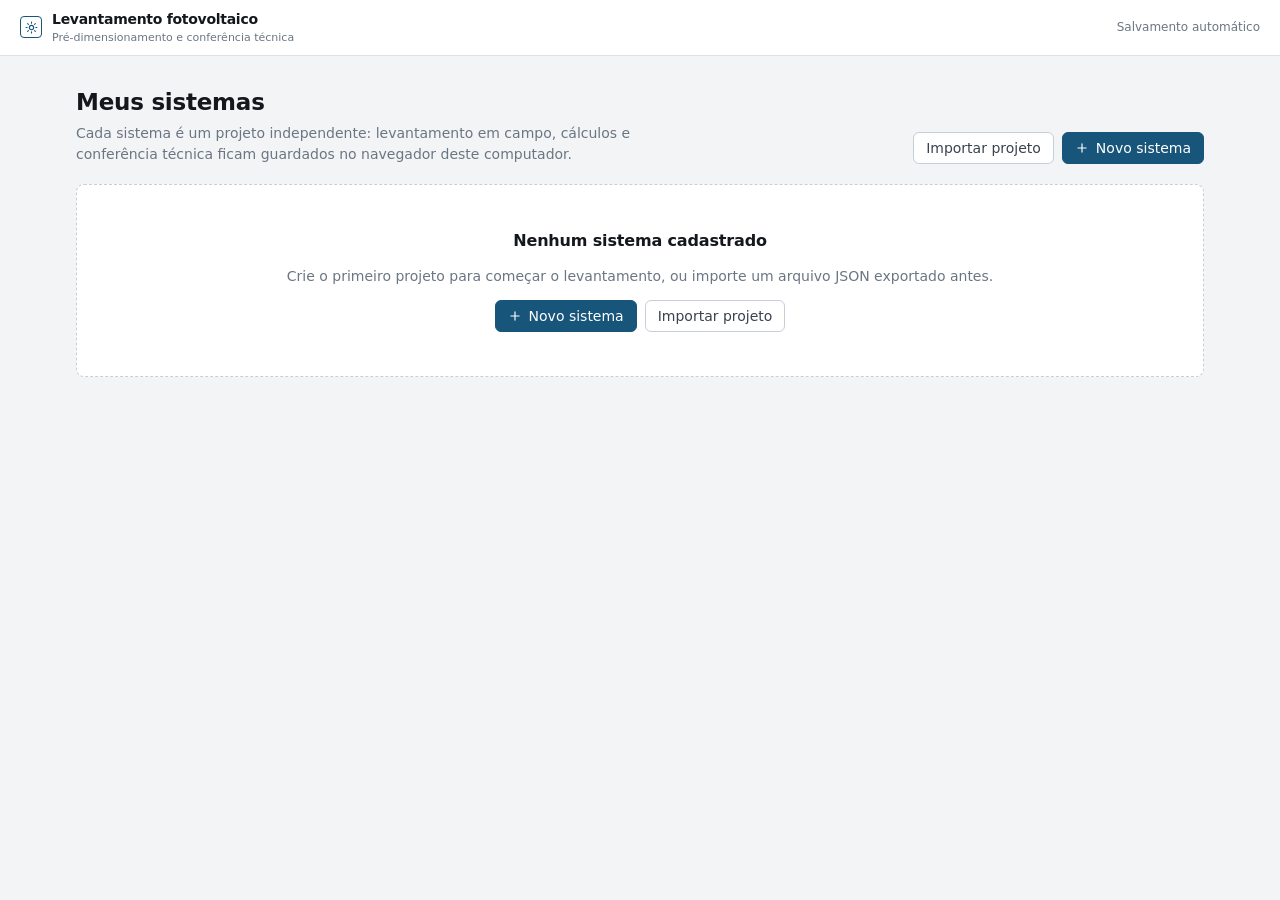
<file: index.html>
<!DOCTYPE html>
<html lang="pt-BR">
<head>
<meta charset="utf-8">
<meta name="viewport" content="width=device-width, initial-scale=1">
<title>Levantamento Fotovoltaico — Ferramenta de projeto</title>
<link rel="stylesheet" href="styles.css">
</head>
<body>
<div id="app"></div>
<script src="app.js"></script>
</body>
</html>
</file>
<file: styles.css>
:root{
  --bg:#f2f4f6;
  --surface:#ffffff;
  --surface-2:#f8fafb;
  --line:#dde2e8;
  --line-strong:#c7ced7;
  --ink:#14181d;
  --ink-2:#39424e;
  --muted:#6b7683;
  --accent:#17557a;
  --accent-soft:#e8f0f5;
  --ok:#1f7a4d;
  --ok-soft:#e8f4ee;
  --warn:#9a6414;
  --warn-soft:#fbf2e2;
  --danger:#b23a2e;
  --danger-soft:#fbeceb;
  --r:6px;
  --shadow:0 1px 2px rgba(20,24,29,.06), 0 1px 1px rgba(20,24,29,.04);
}
*{box-sizing:border-box}
html,body{margin:0;padding:0}
body{
  background:var(--bg);
  color:var(--ink);
  font-family:"Inter","Segoe UI",system-ui,-apple-system,Roboto,Helvetica,Arial,sans-serif;
  font-size:14px;
  line-height:1.45;
  -webkit-font-smoothing:antialiased;
}
input,select,textarea,button{font-family:inherit;font-size:inherit;color:inherit}
h1,h2,h3,h4{margin:0;font-weight:600;letter-spacing:-.01em}
a{color:var(--accent)}
.num{font-variant-numeric:tabular-nums}
.muted{color:var(--muted)}
.small{font-size:12.5px}
.mono{font-variant-numeric:tabular-nums}

/* ---------- Topbar ---------- */
.topbar{
  position:sticky;top:0;z-index:40;
  display:flex;align-items:center;gap:16px;
  height:56px;padding:0 20px;
  background:var(--surface);border-bottom:1px solid var(--line);
}
.brand{display:flex;align-items:center;gap:10px;font-weight:600;letter-spacing:-.02em;white-space:nowrap}
.brand .mark{
  width:22px;height:22px;border:1.5px solid var(--accent);border-radius:4px;
  display:grid;place-items:center;color:var(--accent);flex:none;
}
.brand .mark svg{width:13px;height:13px}
.brand small{display:block;font-weight:400;font-size:11px;color:var(--muted);letter-spacing:0}
.topbar .crumb{color:var(--muted);font-size:13px;overflow:hidden;text-overflow:ellipsis;white-space:nowrap}
.topbar .crumb b{color:var(--ink);font-weight:600}
.spacer{flex:1}
.saveflag{font-size:12px;color:var(--muted);white-space:nowrap}
.saveflag.on{color:var(--ok)}

/* ---------- Buttons ---------- */
.btn{
  display:inline-flex;align-items:center;gap:7px;
  height:32px;padding:0 12px;border-radius:var(--r);
  border:1px solid var(--line-strong);background:var(--surface);
  color:var(--ink-2);cursor:pointer;white-space:nowrap;
}
.btn:hover{background:var(--surface-2);border-color:var(--muted)}
.btn:focus-visible,input:focus-visible,select:focus-visible,textarea:focus-visible,a:focus-visible{
  outline:2px solid var(--accent);outline-offset:1px
}
.btn.primary{background:var(--accent);border-color:var(--accent);color:#fff}
.btn.primary:hover{background:#12455f;border-color:#12455f}
.btn.danger{color:var(--danger);border-color:#e3bdb9}
.btn.danger:hover{background:var(--danger-soft)}
.btn.sm{height:27px;padding:0 9px;font-size:12.5px}
.btn.icon{width:32px;padding:0;justify-content:center}
.btn svg{width:14px;height:14px}
.btn[disabled]{opacity:.5;cursor:not-allowed}

/* ---------- App shell ---------- */
.shell{display:grid;grid-template-columns:238px 1fr;min-height:calc(100vh - 56px)}
.sidebar{
  background:var(--surface);border-right:1px solid var(--line);
  padding:14px 10px 40px;position:sticky;top:56px;height:calc(100vh - 56px);overflow:auto;
}
.sidebar .side-title{font-size:11px;font-weight:600;color:var(--muted);padding:6px 10px;letter-spacing:.04em}
.nav{list-style:none;margin:2px 0 0;padding:0}
.nav li a{
  display:flex;align-items:center;gap:9px;
  padding:7px 10px;border-radius:var(--r);
  color:var(--ink-2);text-decoration:none;cursor:pointer;
}
.nav li a:hover{background:var(--surface-2)}
.nav li a.active{background:var(--accent-soft);color:var(--accent);font-weight:600}
.nav .idx{
  width:20px;height:20px;border-radius:4px;flex:none;
  display:grid;place-items:center;font-size:11px;
  background:var(--surface-2);border:1px solid var(--line);color:var(--muted);
}
.nav li a.active .idx{background:#fff;border-color:#bcd2e0;color:var(--accent)}
.nav .dot{width:7px;height:7px;border-radius:50%;background:var(--line-strong);margin-left:auto;flex:none}
.nav .dot.part{background:#d9a441}
.nav .dot.full{background:var(--ok)}
.sidebar .progress-wrap{margin:14px 10px 6px;padding-top:14px;border-top:1px solid var(--line)}

.content{padding:22px 26px 70px;max-width:1180px;width:100%}
.page-head{display:flex;align-items:flex-end;gap:14px;margin-bottom:18px;flex-wrap:wrap}
.page-head h1{font-size:21px}
.page-head p{margin:3px 0 0;color:var(--muted);font-size:13px;max-width:72ch}

/* ---------- Cards ---------- */
.card{
  background:var(--surface);border:1px solid var(--line);border-radius:8px;
  margin-bottom:16px;box-shadow:var(--shadow);
}
.card > header{
  display:flex;align-items:center;gap:10px;flex-wrap:wrap;
  padding:12px 16px;border-bottom:1px solid var(--line);
}
.card > header h2{font-size:14.5px}
.card > header .hint{color:var(--muted);font-size:12.5px}
.card .body{padding:16px}
.card .body.tight{padding:0}
.badge{
  font-size:11px;font-weight:600;padding:2px 7px;border-radius:4px;
  border:1px solid transparent;white-space:nowrap;
}
.badge.in{background:var(--surface-2);border-color:var(--line);color:var(--muted)}
.badge.calc{background:var(--accent-soft);border-color:#cfe0eb;color:var(--accent)}
.badge.est{background:var(--warn-soft);border-color:#ecdcbe;color:var(--warn)}
.badge.ok{background:var(--ok-soft);border-color:#c9e4d6;color:var(--ok)}
.badge.err{background:var(--danger-soft);border-color:#efc8c4;color:var(--danger)}

/* ---------- Form grid ---------- */
.grid{display:grid;grid-template-columns:repeat(12,1fr);gap:13px 14px}
.fld{display:flex;flex-direction:column;gap:4px;min-width:0}
.fld > span{font-size:12.5px;color:var(--ink-2)}
.fld > span em{font-style:normal;color:var(--muted)}
input[type=text],input[type=number],input[type=date],input[type=tel],input[type=email],select,textarea{
  width:100%;height:33px;padding:0 9px;
  border:1px solid var(--line-strong);border-radius:var(--r);background:#fff;
}
textarea{height:auto;padding:7px 9px;resize:vertical;min-height:62px;line-height:1.45}
input[type=number]{font-variant-numeric:tabular-nums}
input::placeholder{color:#a7b0ba}
input:disabled,select:disabled{background:var(--surface-2);color:var(--muted)}
.c1{grid-column:span 1}.c2{grid-column:span 2}.c3{grid-column:span 3}.c4{grid-column:span 4}
.c5{grid-column:span 5}.c6{grid-column:span 6}.c8{grid-column:span 8}.c9{grid-column:span 9}.c12{grid-column:span 12}
.subhead{grid-column:span 12;font-size:12px;font-weight:600;color:var(--muted);
  padding-bottom:4px;border-bottom:1px solid var(--line);margin-top:4px}
.subhead:first-child{margin-top:0}

/* ---------- KPIs ---------- */
.kpis{display:grid;grid-template-columns:repeat(auto-fit,minmax(150px,1fr));gap:12px}
.kpi{border:1px solid var(--line);border-radius:var(--r);padding:11px 13px;background:var(--surface-2)}
.kpi .k{font-size:12px;color:var(--muted)}
.kpi .v{font-size:19px;font-weight:600;letter-spacing:-.02em;font-variant-numeric:tabular-nums;margin-top:2px}
.kpi .v .u{font-size:12px;font-weight:500;color:var(--muted);margin-left:3px}
.kpi .s{font-size:11.5px;color:var(--muted);margin-top:2px}
.kpi.accent{background:var(--accent-soft);border-color:#cfe0eb}
.kpi.accent .v{color:var(--accent)}

/* ---------- Tables ---------- */
.tablewrap{overflow-x:auto}
table{width:100%;border-collapse:collapse}
th,td{padding:7px 10px;text-align:left;border-bottom:1px solid var(--line);vertical-align:middle}
th{font-size:11.5px;font-weight:600;color:var(--muted);background:var(--surface-2);white-space:nowrap}
tbody tr:last-child td{border-bottom:none}
td.n,th.n{text-align:right;font-variant-numeric:tabular-nums}
table input,table select{height:29px;border-color:var(--line);background:transparent}
table input:focus,table select:focus{background:#fff}
table tfoot td{font-weight:600;background:var(--surface-2);border-top:1px solid var(--line-strong)}
.rowbtn{border:none;background:transparent;color:var(--muted);cursor:pointer;padding:3px 5px;border-radius:4px}
.rowbtn:hover{color:var(--danger);background:var(--danger-soft)}
.empty-row td{color:var(--muted);text-align:center;padding:22px}

/* ---------- Alerts ---------- */
.alerts{display:flex;flex-direction:column;gap:8px}
.alert{
  display:flex;gap:10px;align-items:flex-start;
  padding:10px 12px;border-radius:var(--r);border:1px solid;font-size:13px;
}
.alert .ttl{font-weight:600}
.alert.err{background:var(--danger-soft);border-color:#efc8c4;color:#7d2a21}
.alert.warn{background:var(--warn-soft);border-color:#ecdcbe;color:#6f4a11}
.alert.info{background:var(--accent-soft);border-color:#cfe0eb;color:#134761}
.alert.ok{background:var(--ok-soft);border-color:#c9e4d6;color:#155e3a}
.alert svg{width:15px;height:15px;flex:none;margin-top:1px}

/* ---------- Progress ---------- */
.progress{height:7px;background:var(--line);border-radius:4px;overflow:hidden}
.progress > i{display:block;height:100%;background:var(--accent);border-radius:4px}
.progress.ok > i{background:var(--ok)}
.prog-label{display:flex;justify-content:space-between;font-size:12px;margin-bottom:5px;color:var(--ink-2)}
.prog-label b{font-variant-numeric:tabular-nums}

/* ---------- Checklist ---------- */
.checklist{display:grid;grid-template-columns:repeat(auto-fit,minmax(215px,1fr));gap:1px;background:var(--line)}
.checklist > div{background:var(--surface);padding:9px 13px;display:flex;align-items:center;gap:8px;font-size:13px}
.checklist .st{margin-left:auto;font-size:11.5px;font-weight:600}
.st.full{color:var(--ok)}.st.part{color:var(--warn)}.st.none{color:var(--muted)}

/* ---------- Projects home ---------- */
.home{max-width:1180px;margin:0 auto;padding:30px 26px 70px}
.home-head{display:flex;align-items:flex-end;gap:16px;flex-wrap:wrap;margin-bottom:20px}
.home-head h1{font-size:23px}
.home-head p{margin:4px 0 0;color:var(--muted);max-width:66ch}
.projects{display:grid;grid-template-columns:repeat(auto-fill,minmax(285px,1fr));gap:14px}
.proj{
  background:var(--surface);border:1px solid var(--line);border-radius:8px;
  padding:14px 15px;display:flex;flex-direction:column;gap:9px;box-shadow:var(--shadow);
  cursor:pointer;position:relative;
}
.proj:hover{border-color:var(--line-strong)}
.proj .top{display:flex;align-items:flex-start;gap:8px}
.proj .nm{font-weight:600;font-size:15px;letter-spacing:-.01em;line-height:1.25}
.proj .cli{font-size:12.5px;color:var(--muted);margin-top:1px}
.proj .meta{display:flex;gap:12px;font-size:12px;color:var(--muted);flex-wrap:wrap}
.proj .meta b{color:var(--ink-2);font-weight:600;font-variant-numeric:tabular-nums}
.proj .acts{display:flex;gap:5px;flex-wrap:wrap;border-top:1px solid var(--line);padding-top:9px;margin-top:2px}
.status{font-size:11px;font-weight:600;padding:2px 8px;border-radius:20px;border:1px solid;white-space:nowrap}
.s-lev{background:var(--surface-2);border-color:var(--line);color:var(--muted)}
.s-dim{background:var(--accent-soft);border-color:#cfe0eb;color:var(--accent)}
.s-rev{background:var(--warn-soft);border-color:#ecdcbe;color:var(--warn)}
.s-apr{background:var(--ok-soft);border-color:#c9e4d6;color:var(--ok)}
.s-exe{background:#eceff2;border-color:var(--line-strong);color:var(--ink-2)}
.empty-state{
  background:var(--surface);border:1px dashed var(--line-strong);border-radius:8px;
  padding:44px 24px;text-align:center;color:var(--muted)
}
.empty-state h3{color:var(--ink);margin-bottom:6px;font-size:16px}

/* ---------- Chart ---------- */
.chart{width:100%;overflow-x:auto}
.chart svg{display:block;min-width:520px;width:100%;height:auto}
.legend{display:flex;gap:16px;flex-wrap:wrap;font-size:12px;color:var(--ink-2);margin-top:8px}
.legend i{display:inline-block;width:10px;height:10px;border-radius:2px;margin-right:6px;vertical-align:-1px}

/* ---------- Photos ---------- */
.photos{display:grid;grid-template-columns:repeat(auto-fill,minmax(130px,1fr));gap:10px}
.photo{position:relative;border:1px solid var(--line);border-radius:var(--r);overflow:hidden;background:var(--surface-2)}
.photo img{width:100%;height:100px;object-fit:cover;display:block}
.photo .cap{font-size:11px;padding:4px 6px;color:var(--muted);white-space:nowrap;overflow:hidden;text-overflow:ellipsis}
.photo button{position:absolute;top:4px;right:4px;background:rgba(255,255,255,.92);border:1px solid var(--line);
  border-radius:4px;width:22px;height:22px;cursor:pointer;color:var(--danger);line-height:1;padding:0}

/* ---------- Modal ---------- */
.mask{position:fixed;inset:0;background:rgba(20,24,29,.42);display:grid;place-items:center;z-index:100;padding:18px}
.modal{background:var(--surface);border-radius:9px;width:min(460px,100%);box-shadow:0 12px 40px rgba(20,24,29,.22)}
.modal h3{padding:15px 18px;border-bottom:1px solid var(--line);font-size:15px}
.modal .mbody{padding:16px 18px;display:flex;flex-direction:column;gap:11px}
.modal .mfoot{padding:13px 18px;border-top:1px solid var(--line);display:flex;justify-content:flex-end;gap:8px}
.toast{
  position:fixed;left:50%;bottom:24px;transform:translateX(-50%);
  background:var(--ink);color:#fff;padding:9px 16px;border-radius:var(--r);font-size:13px;z-index:200;
  box-shadow:0 6px 20px rgba(0,0,0,.2)
}
.note{font-size:12.5px;color:var(--muted);border-left:2px solid var(--line-strong);padding-left:10px}
.disclaimer{
  font-size:12.5px;color:var(--warn);background:var(--warn-soft);
  border:1px solid #ecdcbe;border-radius:var(--r);padding:8px 11px
}
hr.sep{border:none;border-top:1px solid var(--line);margin:16px 0}
.inline-acts{display:flex;gap:8px;flex-wrap:wrap;align-items:center}

@media (max-width:900px){
  .shell{grid-template-columns:1fr}
  .sidebar{position:static;height:auto;border-right:none;border-bottom:1px solid var(--line);padding:10px}
  .nav{display:flex;gap:6px;overflow-x:auto;padding-bottom:4px}
  .nav li a{white-space:nowrap}
  .nav .dot{margin-left:6px}
  .sidebar .side-title{display:none}
  .sidebar .progress-wrap{border-top:none;margin:8px 4px 2px;padding-top:0}
  .content{padding:16px 14px 60px}
  .home{padding:20px 14px 60px}
  .c1,.c2,.c3,.c4,.c5,.c6,.c8,.c9{grid-column:span 12}
  .topbar{padding:0 12px;gap:10px}
  .topbar .crumb{display:none}
}
@media print{ .topbar,.sidebar,.btn{display:none} }
@media (prefers-reduced-motion:reduce){*{transition:none!important;animation:none!important}}
</file>
